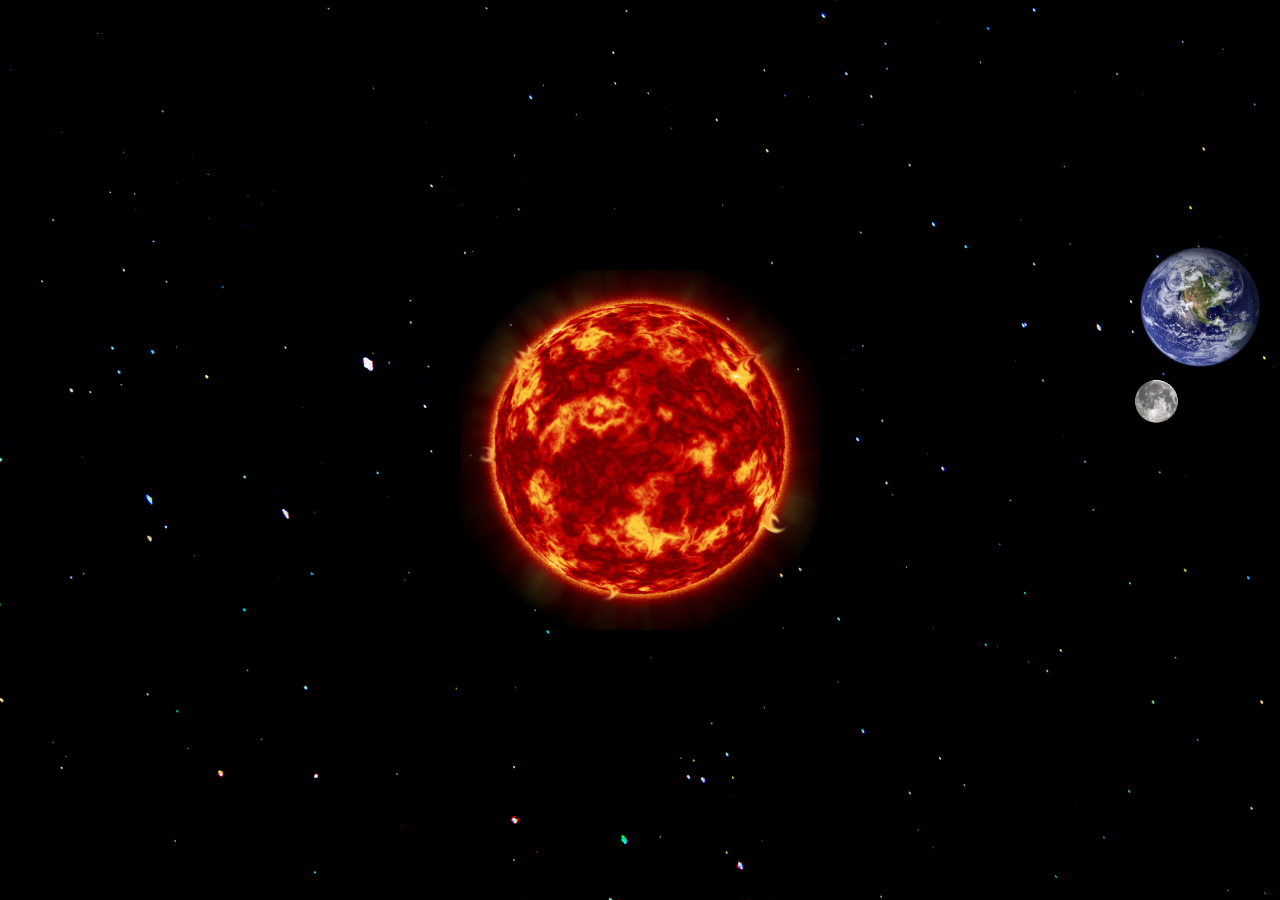
<file: index.html>
<!DOCTYPE html>
<html>

<head>
    <title>Motion is Fun!</title>
    <link rel="stylesheet" type="text/css" href="stylesheet.css">
    <script src="https://ajax.googleapis.com/ajax/libs/jquery/3.1.0/jquery.min.js"></script>
    <meta charset="utf-8">
    <meta name="viewport" content="width=device-width, initial-scale=1.0">
    <script src="script.js"></script>
    <link rel="icon" type="image/x-icon" href="https://assets-cdn.github.com/favicon.ico">
</head>

<body>
    <div class="space">
        <div id="earthSystem">
        	<div id="earth"></div>
        	<div class="moon"></div>
        </div>
        <div id="sun"></div>
    </div>
</body>

</html>
</file>
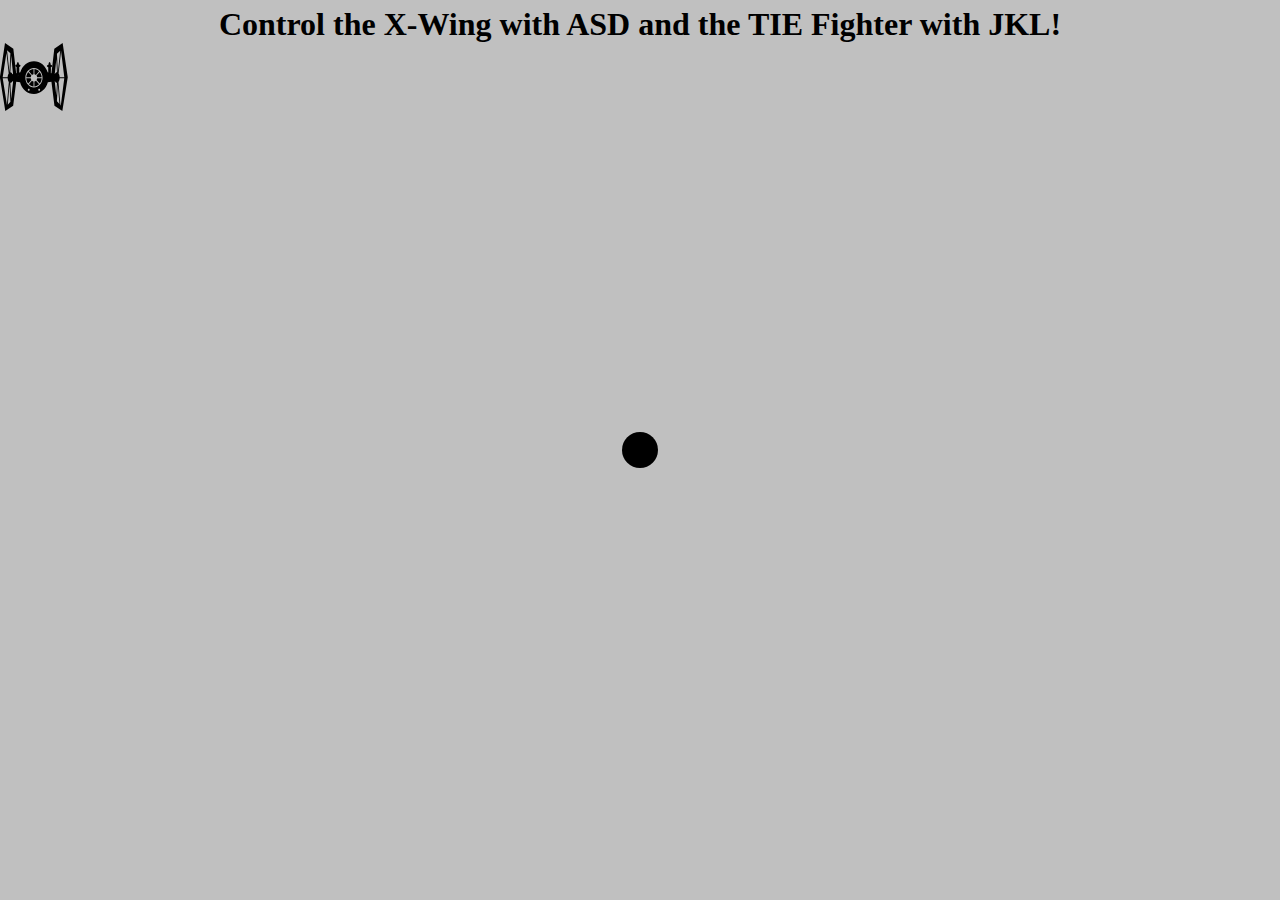
<file: docs/index.html>
<!DOCTYPE html>
<html>

<head>
	<title>Star Wars</title>
	<script src="https://ajax.googleapis.com/ajax/libs/jquery/3.1.0/jquery.min.js"></script>
	<script src="script.js"></script>
	<meta name="viewport" content="width=device-width, initial-scale=1.0">
	<link rel="stylesheet" type="text/css" href="stylesheet.css">
	<link rel="shortcut icon" href="logo.ico" type="image/icon">
	<link rel="icon" href="logo.ico" type="image/icon">
</head>

<body>
	<div class="container">
		<h1>Control the X-Wing with ASD and the TIE Fighter with JKL!</h1>
		<div class="starship xwing"></div>
		<div class="starship tiefighter"></div>
		<div class="blackhole"></div>
	</div>
</body>

</html>
</file>
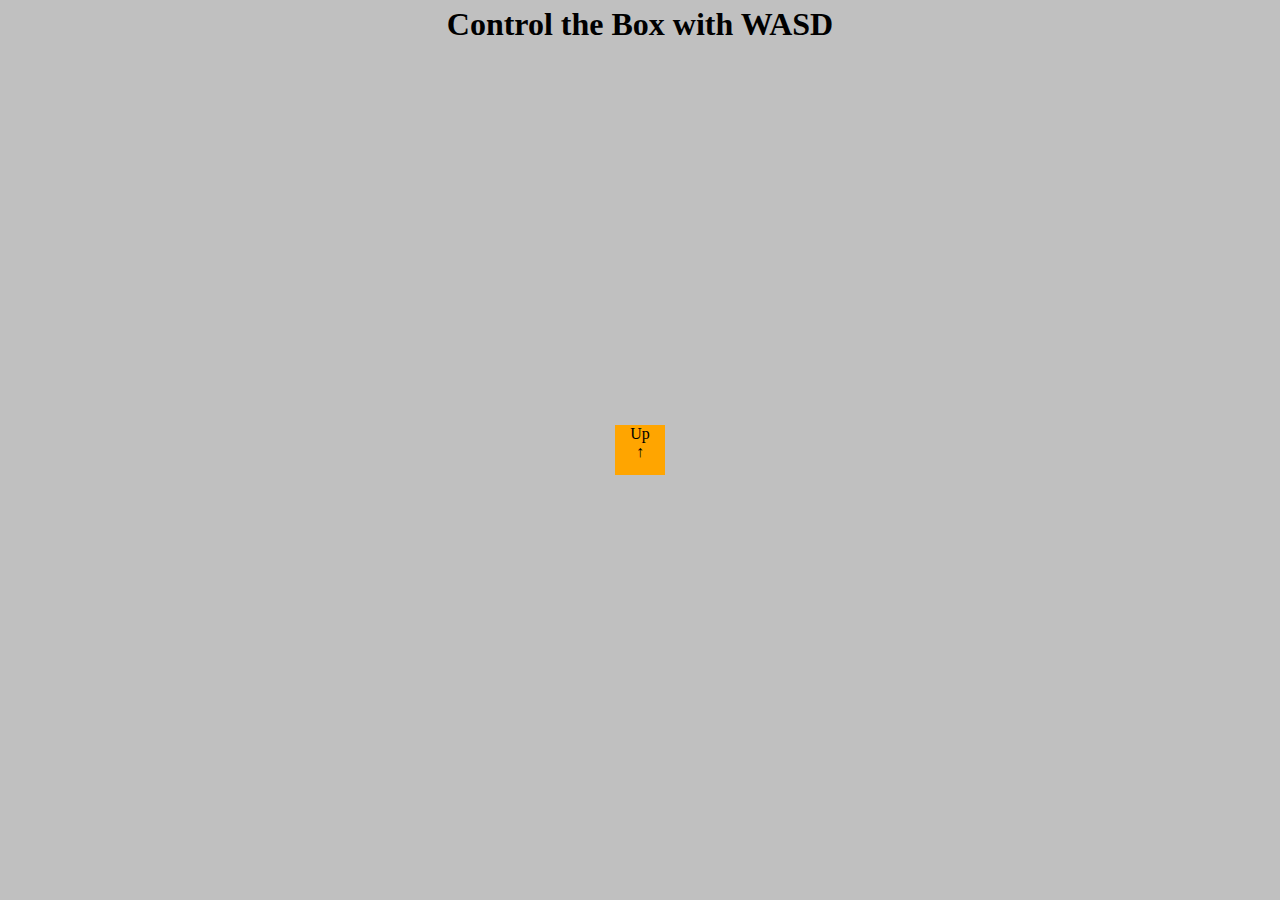
<file: physicsengine/index.html>
<!DOCTYPE html>
<html>

<head>
	<title>Kinematic Experiments</title>
	<script src="https://ajax.googleapis.com/ajax/libs/jquery/3.1.0/jquery.min.js"></script>
	<script src="script.js"></script>
	<meta name="viewport" content="width=device-width, initial-scale=1.0">
	<link rel="stylesheet" type="text/css" href="stylesheet.css">
</head>

<body>
	<div class="container">
	<h1>Control the Box with WASD</h1>
		<div class="box"><p>Up</p>&uarr;</div>
	</div>
</body>

</html>
</file>
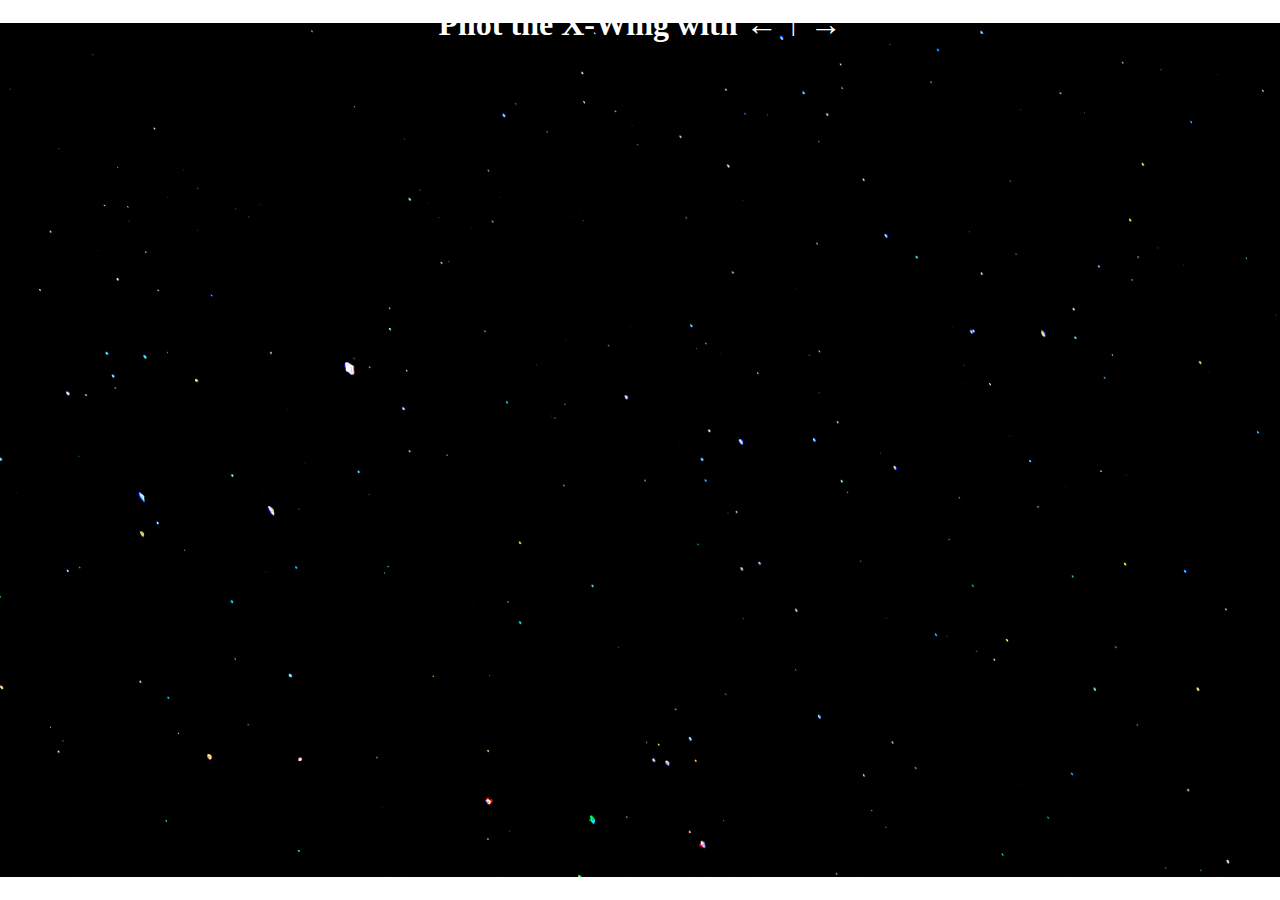
<file: xwing/index.html>
<!DOCTYPE html>
<html>

<head>
	<title>X-Wing</title>
	<script src="https://ajax.googleapis.com/ajax/libs/jquery/3.1.0/jquery.min.js"></script>
	<script src="script.js"></script>
	<meta name="viewport" content="width=device-width, initial-scale=1.0">
	<link rel="stylesheet" type="text/css" href="stylesheet.css">
	<link rel="shortcut icon" href="logo.ico" type="image/icon">
<link rel="icon" href="logo.ico" type="image/icon">
</head>

<body>
	<div class="container">
	<h1>Pilot the X-Wing with &larr; &uarr; &rarr;</h1>
		<div class="xwing"></div>
		<div class="blackhole"></div>
	</div>
</body>

</html>
</file>
<file: stylesheet.css>
* {
    margin: 0;
    padding: 0;
}

html {
    width: 100%;
    height: 100%;
}

body {
    font: 100% Times;
}

.space {
    background: url("img/stars.png");
    background-size: cover;
    width: 100vw;
    height: 100vh;
    position: relative;
    float: left;
    overflow: hidden;
}

#earthSystem {
    box-sizing: border-box;
    position: absolute;
    width: 36vmin;
    height: 24vmin;
    /*background: url("img/earthSystem.png");
    background-size: 15vmin 15vmin;
    background-repeat: no-repeat;
    background-position: center;*/
}

#earth {
    box-sizing: border-box;
    position: absolute;
    width: 15vmin;
    height: 15vmin;
    background: url("img/earth.png");
    background-size: cover;
    left: 10.5vmin;
    bottom: 4.5vmin;
    animation: .027397s rotate linear infinite;
}

#earthSystem .moon {
    width: 5vmin;
    height: 5vmin;
    background-image: url("img/moon.png");
    background-size: cover;
    position: absolute;
}

#sun {
    position: absolute;
    width: 40vmin;
    height: 40vmin;
    background: url("img/sun.png");
    background-size: cover;
    left: calc(50vw - 20vmin);
    top: calc(50vh - 20vmin);
    color: white;
    font-size: 2em;
    text-align: center;
    animation: .657534s rotate linear infinite;
}

@keyframes rotate {
    from {
        transform: rotateZ(360deg);
    }
    to {
        transform: rotateZ(0);
    }
}
</file>
<file: docs/stylesheet.css>
* {
	margin: 0;
	padding: 0;
	box-sizing: border-box;
}

h1 {
	margin-top: .2em;
	text-align: center;
}

.container {
	width: 100vw;
	height: 100vh;
	background-color: silver;
	position: relative;
	overflow: hidden;
}

.starship {
	width: 7.5vmin;
	height: 7.5vmin;
	text-align: center;
	position: absolute;
	background-size: 100% 100%;
	background-position: center;
	background-repeat: no-repeat;
}

.xwing {
	background-image: url('http://vignette3.wikia.nocookie.net/clubpenguin/images/2/24/X_Wing_Game_Fighter.png/revision/latest?cb=20130804150458');
}

.tiefighter {
	background-image: url('tiefighter.svg');
}

.blackhole {
	width: 4vmin;
	height: 4vmin;
	border-radius: 20px;
	background-color: black;
	color: white;
	font-size: 1vmin;
	text-align: center;
	position: absolute;
	left: calc(50vw - 2vmin);
	top: calc(50vh - 2vmin);
}

.dot {
	width: 1px;
	height: 1px;
	background-color: black;
	position: absolute;
	border-radius: 2px 2px;
}
</file>
<file: physicsengine/stylesheet.css>
* {
	margin: 0;
	padding: 0;
	box-sizing: border-box;
}

h1 {
	margin-top: .2em;
	text-align: center;
}

.container {
	width: 100vw;
	height: 100vh;
	background-color: silver;
	position: relative;
	overflow: hidden;
}

.box {
	width: 50px;
	height: 50px;
	background-color: orange;
	text-align: center;
	position: absolute;
}

.dot {
	width: 1px;
	height: 1px;
	background-color: black;
	position: absolute;
	border-radius: 2px 2px;
}
</file>
<file: xwing/stylesheet.css>
* {
	margin: 0;
	padding: 0;
	box-sizing: border-box;
}

h1 {
	margin-top: .2em;
	text-align: center;
	color: white;
}

.container {
	width: 100vw;
	height: 100vh;
	position: relative;
	overflow: hidden;
	background-size: 100%;
	background-repeat: no-repeat;
	background-position: center;
	background-image: url('../img/stars.png');
}

.box {
	width: 6vmin;
	height: 7.5vmin;
	text-align: center;
	position: absolute;
	background-size: 100% 100%;
	background-position: center;
	background-image: url('http://vignette3.wikia.nocookie.net/clubpenguin/images/2/24/X_Wing_Game_Fighter.png/revision/latest?cb=20130804150458');
	background-repeat: no-repeat;
}

.blackhole {
	width: 4vmin;
	height: 4vmin;
	border-radius: 20px;
	background-color: black;
	color: white;
	font-size: 1vmin;
	text-align: center;
	position: absolute;
	left: calc(50vw - 2vmin);
	top: calc(50vh - 2vmin);
}

.dot {
	width: 1px;
	height: 1px;
	background-color: black;
	position: absolute;
	border-radius: 2px 2px;
}
</file>
